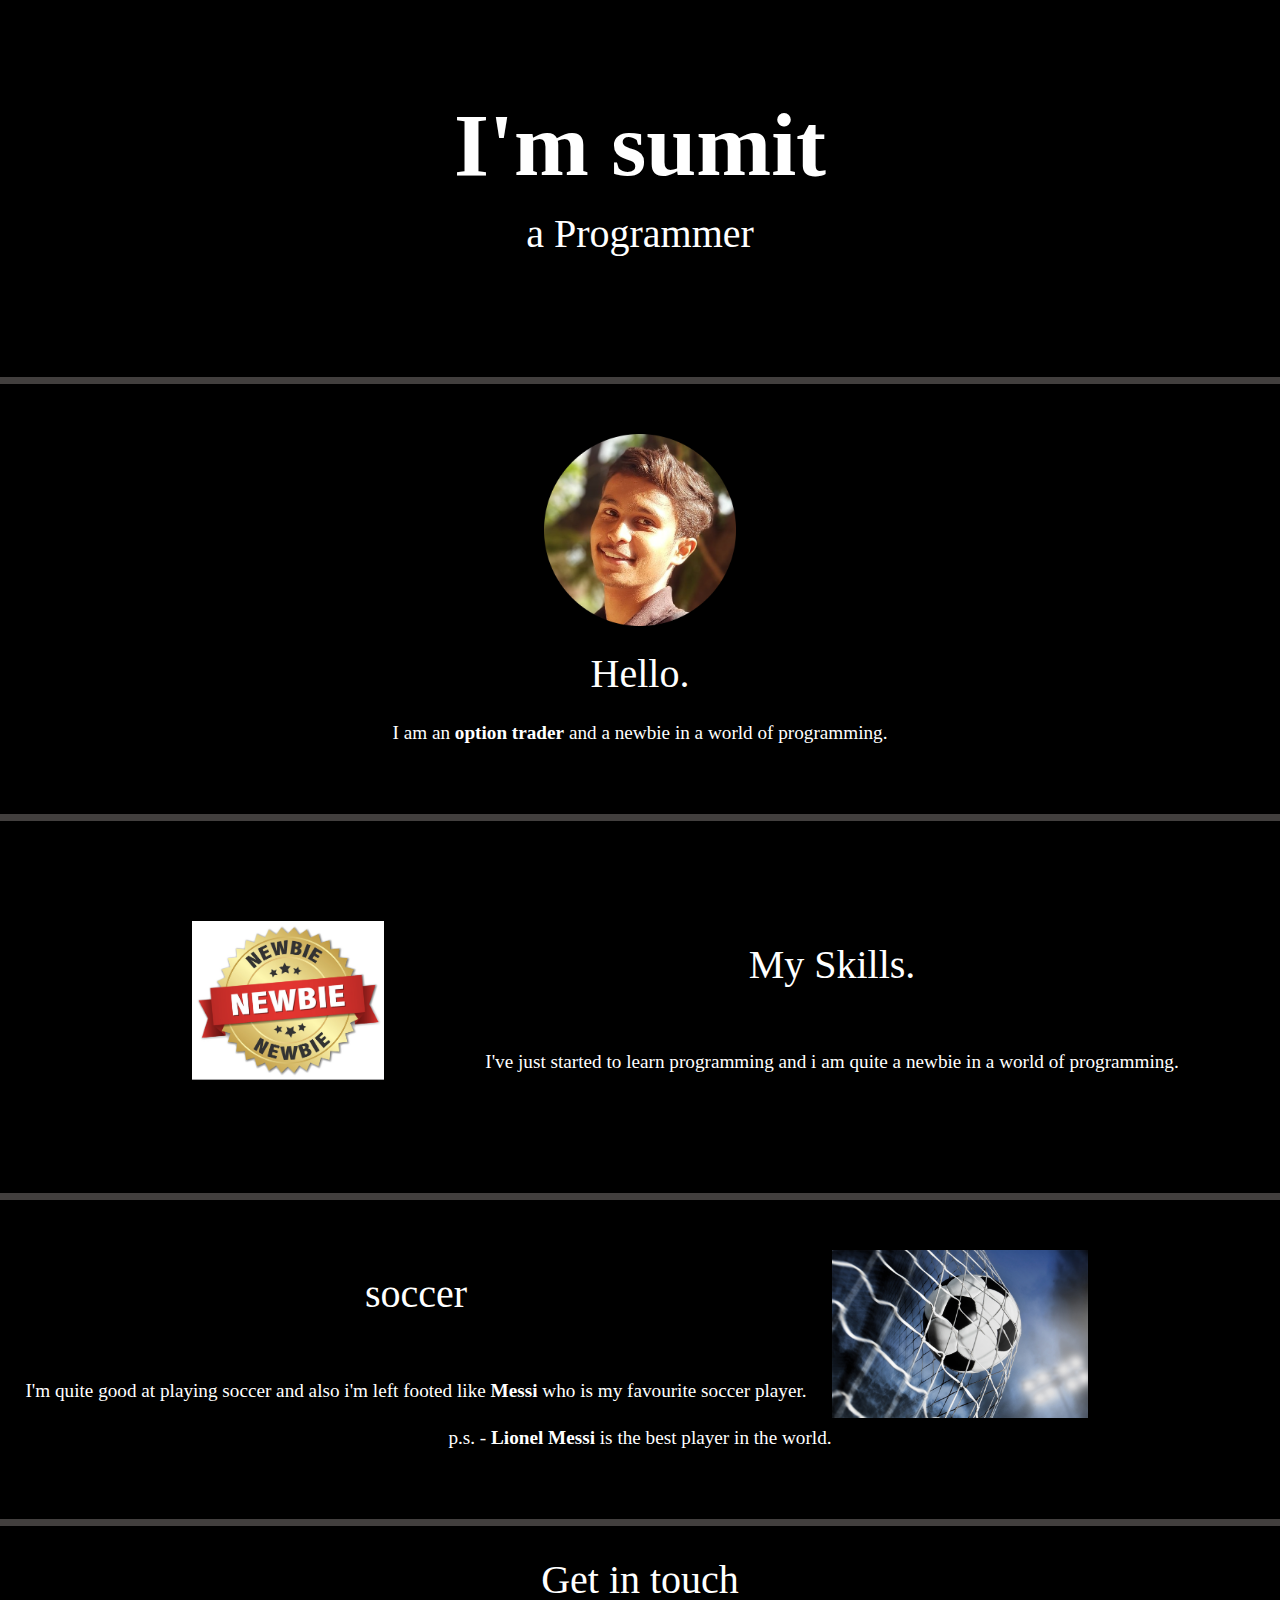
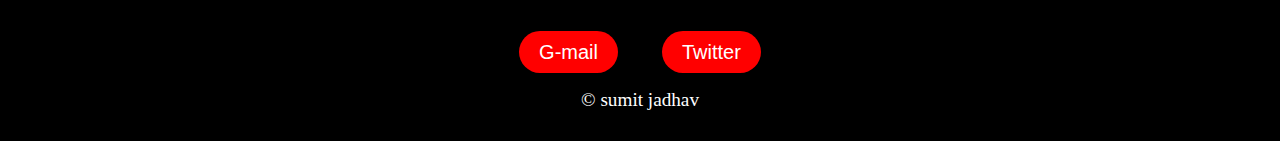
<file: index.html>
<!DOCTYPE html>
<html lang="en" dir="ltr">
  <head>
    <meta charset="utf-8">
    <title>sumit jadhav</title>
    <link rel="stylesheet" href="css/style.css">
    <link rel="icon" href="images/favicon.ico">
  </head>
  <body>
    <div class="top-container">
      <h1>I'm sumit</h1>
      <h2>a Programmer</h2>
    </div>
    <hr>
    <div class="first-container">
          <img class="sumit-jadhav" src="images/sumit jadhav.png" alt="">
        <h2>Hello.</h2>
        <p>I am an <strong>option trader</strong> and a newbie in a world of programming.</p>
    </div>
    <hr>
      <div class="second-container">
        <img class="Skill-row-description" src="images/newbie.png" width="15%" height="15%" alt="chillies">
        <h2>My Skills.</h2>
        <br>
        <p>I've just started to learn programming and i am quite a newbie in a world of programming.</p>
      </div>
      <hr>
        <div class="third-container">
          <img class="Skills-row-description" src="images/soccer-ball.png" height="20%" width="20%" alt="avatar">
          <h2>soccer</h2>
          <br>
          <p>I'm quite good at playing soccer and also i'm left footed like <strong>Messi</strong> who is my favourite soccer player.</p>
          <p>p.s. - <strong>Lionel Messi </strong>is the best player in the world.</p>
        </div>
    <hr>


    <div class="bottom-container">
        <h2>Get in touch</h2>
        <br>
        <a class="gmail" href="mailto:sumitjadhav29797@gmail.com">G-mail</a>
        <a class="twitter" href="https://twitter.com/Sumitjadhav89">Twitter</a>
        <br>
        <p>© sumit jadhav</p>
    </div>
  </body>
</html>
</file>
<file: css/style.css>
body {
  margin: 0;
  margin-top: 0;
  margin-bottom: 0;
 text-align: center;
 font-family: serif;
}
hr {
  background-color: #423F3E;
  margin: 0;
  height: 7px;
  border: none;
}
h1 {
  margin: 0;
  font-family: lato sans-serif;
  font-size: 5.62rem;
  color: white;
  line-height: 1;
}
h2 {
  font-size: 2.5rem;
  color: white;
  font-weight: normal;
  margin-top: 20px;
  margin-bottom: 20px;
}
h3 {
  color: white;
}
p {
  color: white;
  margin-top: 25px;
  margin-bottom: 20px;
  font-size: larger;
}
a {
  color: white;
  margin-right: 20px;
  margin-left: 20px;
}
.top-container {
  background-color: black;
  padding-top: 100px;
  padding-bottom:100px;
}
.first-container {
  background-color: black;
  padding-top: 50px;
  padding-bottom: 50px;

}
.second-container {
  background-color: black;
  padding-top: 100px;
  padding-bottom: 100px;
}
.third-container {
  background-color: black;
  padding-top: 50px;
  padding-bottom: 50px;
}
.bottom-container {
  background-color: black;
  padding-top: 10px;
  padding-bottom: 10px;
}
.Skills-row-description {
  margin-top: 0;
  float: right;
  margin-right: 15%;
}
.Skill-row-description {
  margin-bottom: 0;
  float: left;
  margin-left: 15%;
}
.sumit-jadhav {
  width: 15%;
  height: 15%;
}
.gmail{
  -webkit-border-radius: 36;
  -moz-border-radius: 36;
  border-radius: 36px;
  font-family: Arial;
  color: white;
  font-size: 20px;
  background: red;
  padding: 10px 20px 10px 20px;
  text-decoration: none;
}
.twitter {
  -webkit-border-radius: 36;
  -moz-border-radius: 36;
  border-radius: 36px;
  font-family: Arial;
  color: white;
  font-size: 20px;
  background: red;
  padding: 10px 20px 10px 20px;
  text-decoration: none;
}
</file>
